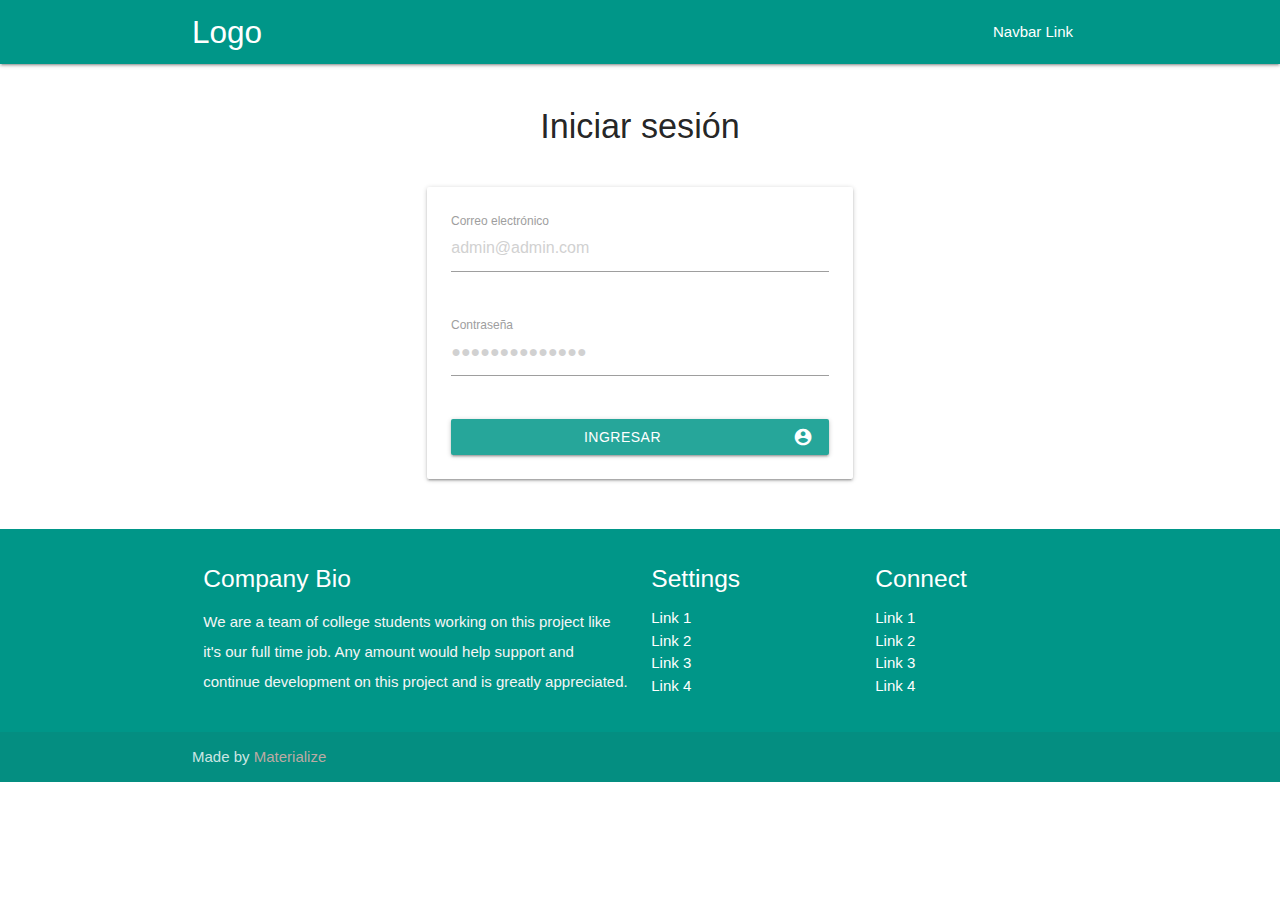
<file: index.html>
<!DOCTYPE html>
<html lang="en">
  <head>
    <meta http-equiv="Content-Type" content="text/html; charset=UTF-8" />
    <meta name="viewport" content="width=device-width, initial-scale=1" />
    <title>Calculadora Prestamo</title>

    <!-- CSS  -->
    <link
      href="https://fonts.googleapis.com/icon?family=Material+Icons"
      rel="stylesheet"
    />
    <link
      href="css/materialize.css"
      type="text/css"
      rel="stylesheet"
      media="screen,projection"
    />
    <link
      href="css/style.css"
      type="text/css"
      rel="stylesheet"
      media="screen,projection"
    />
  </head>
  <body>
    <nav class="teal nav-text-white" role="navigation">
      <div class="nav-wrapper container">
        <a id="logo-container" href="#" class="brand-logo">Logo</a>
        <ul class="right hide-on-med-and-down">
          <li><a href="#">Navbar Link</a></li>
        </ul>

        <ul id="nav-mobile" class="sidenav">
          <li><a href="#">Navbar Link</a></li>
        </ul>
        <a href="#" data-target="nav-mobile" class="sidenav-trigger"
          ><i class="material-icons">menu</i></a
        >
      </div>
    </nav>

    <div class="container">
      <div class="section">
        <div class="row">
          <div class="col s12 center">
            <h3><i class="mdi-content-send brown-text"></i></h3>
            <h4>Iniciar sesión</h4>
          </div>
        </div>

        <div class="row">
          <div class="col s12 m6 offset-m3">
            <div class="card white lighten-5">
              <div class="card-content ">
                <div class="row" style="margin-bottom: 0px;">
                  <div class="col s12">
                    <!-- <form> -->
                    <div class="row">
                      <div class="input-field col s12">
                        <input
                          id="email"
                          type="text"
                          class="validate"
                          placeholder="admin@admin.com"
                        />
                        <label for="email">Correo electrónico</label>
                      </div>
                    </div>
                    <div class="row">
                      <div class="input-field col s12">
                        <input
                          id="password"
                          type="password"
                          class="validate"
                          placeholder="●●●●●●●●●●●●●●"
                        />
                        <label for="password">Contraseña</label>
                      </div>
                    </div>
                    <div class="row" style="margin-bottom: 0px;">
                      <div class="col s12">
                        <button
                          class="btn-block btn waves-effect waves-light"
                          id="btn-login"
                          name="action"
                        >
                          Ingresar
                          <i class="material-icons right">account_circle</i>
                        </button>
                      </div>
                    </div>
                  </div>
                  <!-- </form> -->
                </div>
              </div>
            </div>
          </div>
        </div>
      </div>
    </div>

    <footer class="page-footer teal">
      <div class="container">
        <div class="row">
          <div class="col l6 s12">
            <h5 class="white-text">Company Bio</h5>
            <p class="grey-text text-lighten-4">
              We are a team of college students working on this project like
              it's our full time job. Any amount would help support and continue
              development on this project and is greatly appreciated.
            </p>
          </div>
          <div class="col l3 s12">
            <h5 class="white-text">Settings</h5>
            <ul>
              <li><a class="white-text" href="#!">Link 1</a></li>
              <li><a class="white-text" href="#!">Link 2</a></li>
              <li><a class="white-text" href="#!">Link 3</a></li>
              <li><a class="white-text" href="#!">Link 4</a></li>
            </ul>
          </div>
          <div class="col l3 s12">
            <h5 class="white-text">Connect</h5>
            <ul>
              <li><a class="white-text" href="#!">Link 1</a></li>
              <li><a class="white-text" href="#!">Link 2</a></li>
              <li><a class="white-text" href="#!">Link 3</a></li>
              <li><a class="white-text" href="#!">Link 4</a></li>
            </ul>
          </div>
        </div>
      </div>
      <div class="footer-copyright">
        <div class="container">
          Made by
          <a class="brown-text text-lighten-3" href="http://materializecss.com"
            >Materialize</a
          >
        </div>
      </div>
    </footer>

    <!--  Scripts-->
    <script src="https://code.jquery.com/jquery-2.1.1.min.js"></script>
    <script src="js/materialize.js"></script>
    <script src="js/init.js"></script>

    <script>
      // A $( document ).ready() block.
      $(document).ready(function() {
        $("#btn-login").click(function() {
          var email = $("#email").val();
          var password = $("#password").val();

          if (email == "admin@admin.com" && password == "12345") {
            window.location.href = "home.html";
          } else {
            alert("Usuario no encontrado");
          }
        });
      });
    </script>
  </body>
</html>
</file>
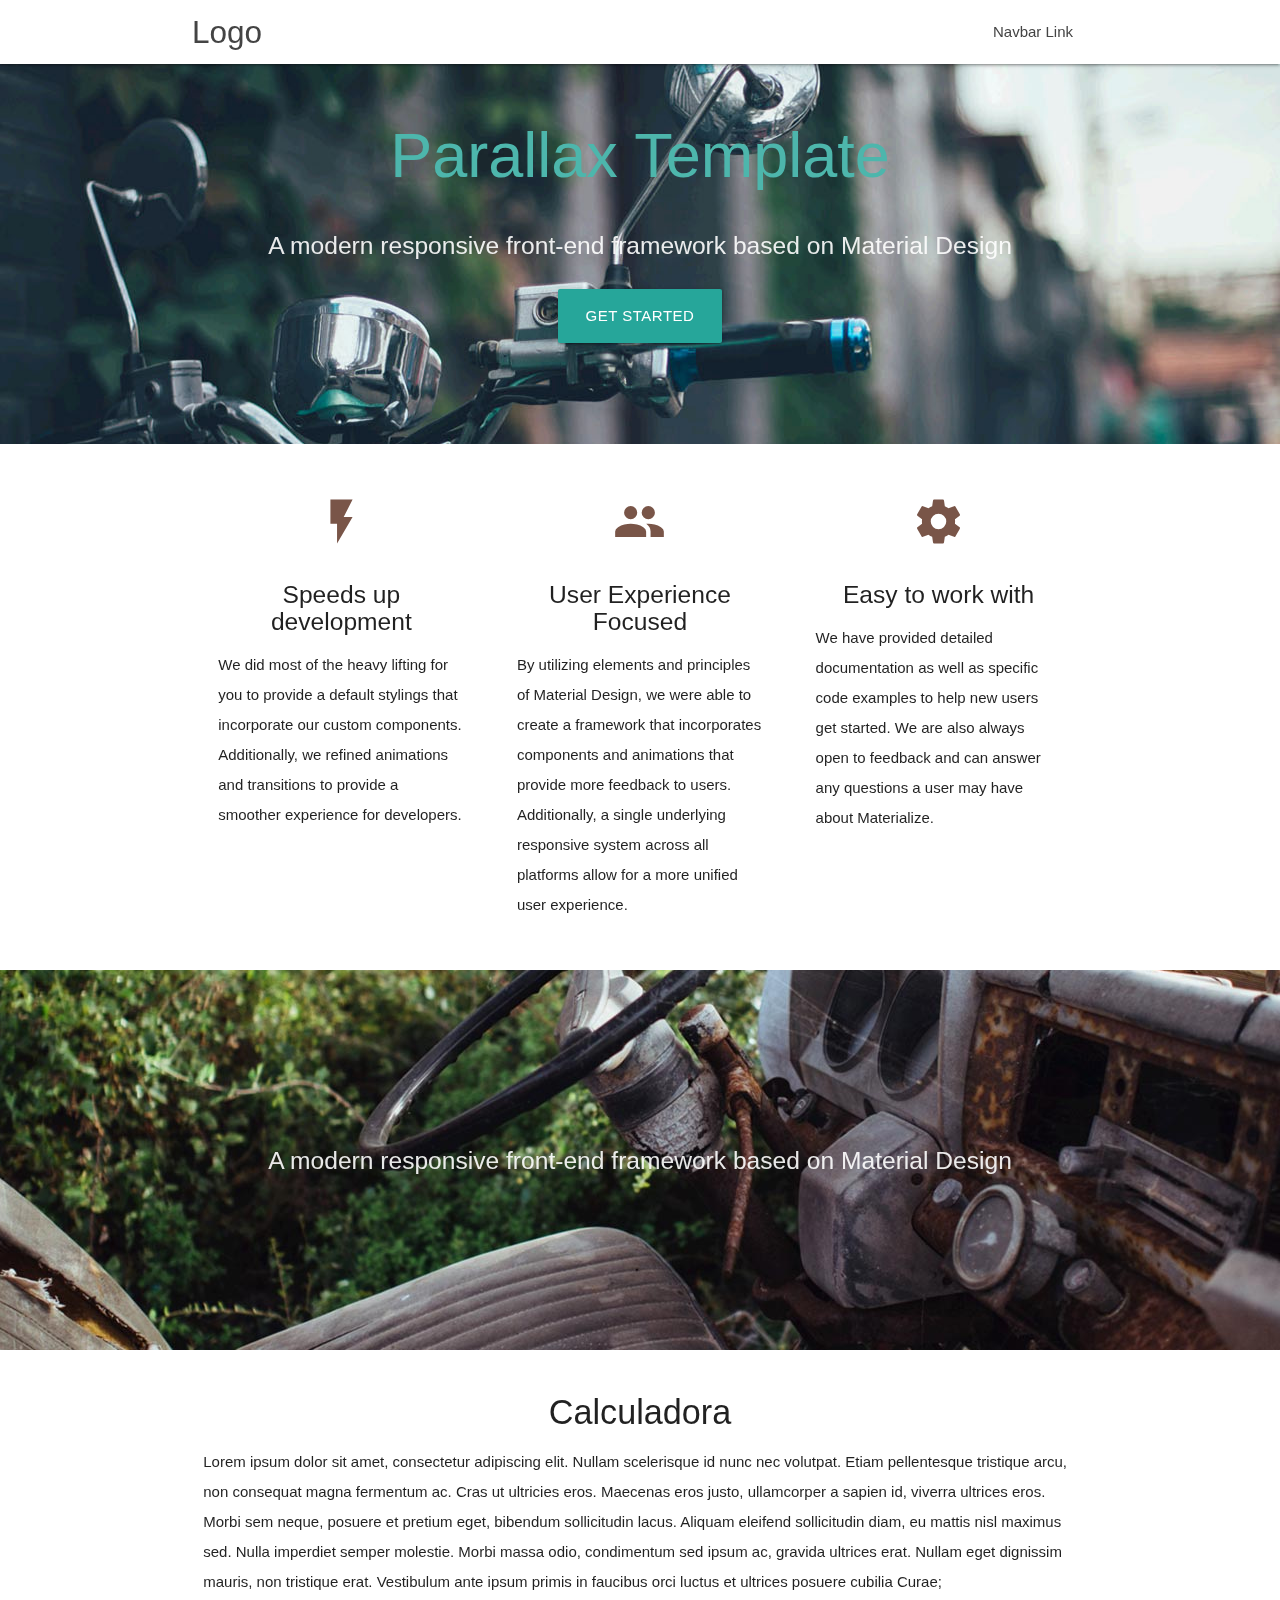
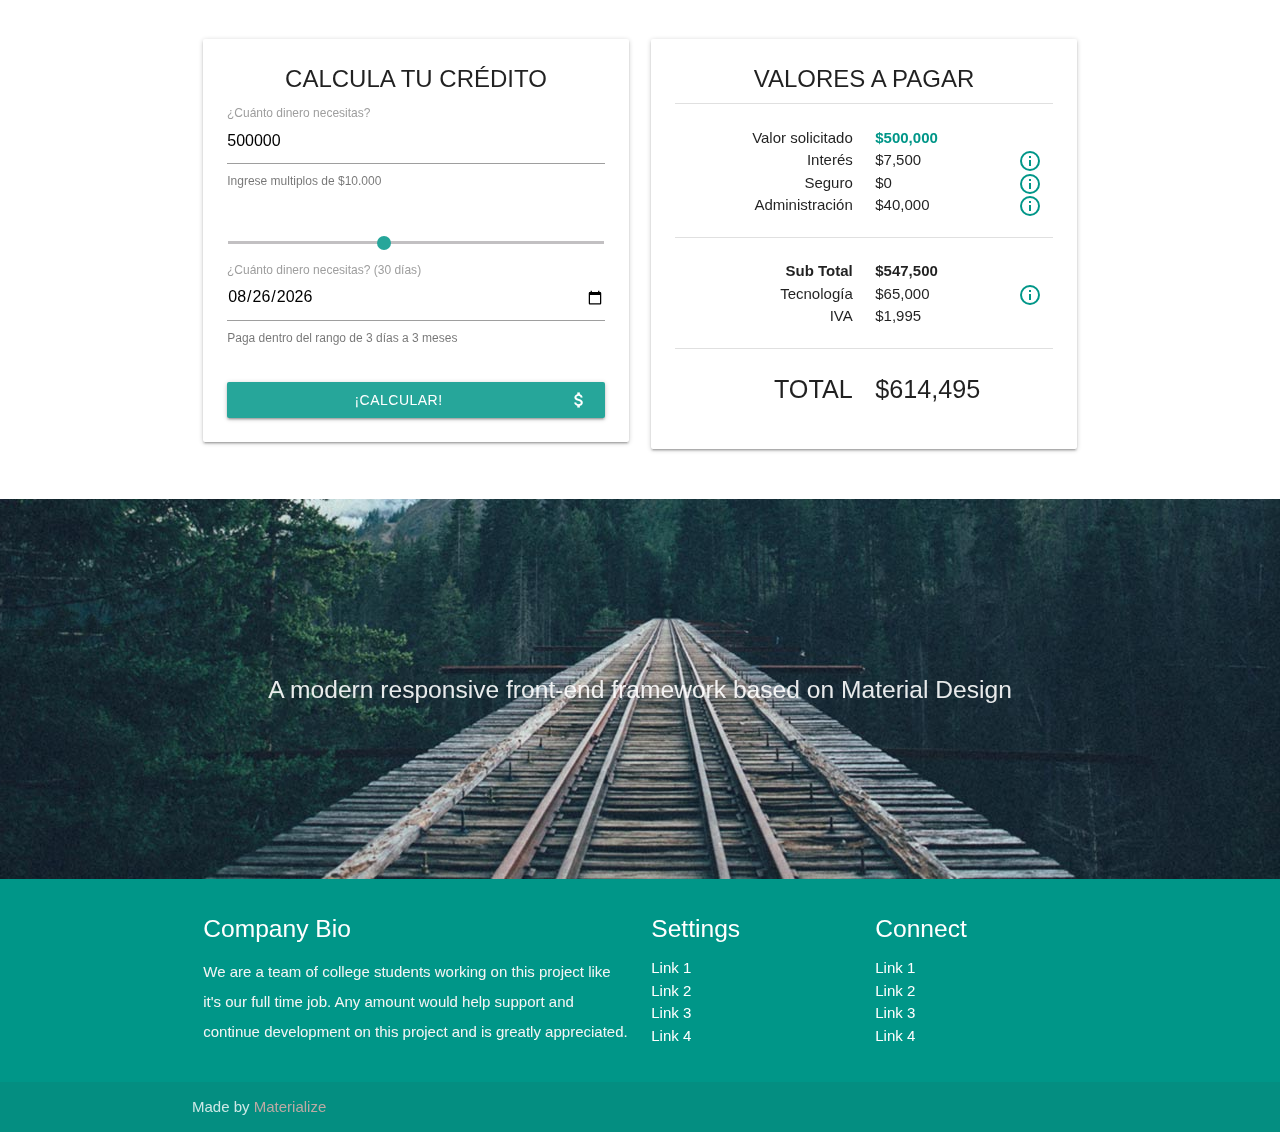
<file: home.html>
<!DOCTYPE html>
<html lang="en">
  <head>
    <meta http-equiv="Content-Type" content="text/html; charset=UTF-8" />
    <meta name="viewport" content="width=device-width, initial-scale=1" />
    <title>Calculadora Prestamo</title>

    <!-- CSS  -->
    <link
      href="https://fonts.googleapis.com/icon?family=Material+Icons"
      rel="stylesheet"
    />
    <link
      href="css/materialize.css"
      type="text/css"
      rel="stylesheet"
      media="screen,projection"
    />
    <link
      href="css/style.css"
      type="text/css"
      rel="stylesheet"
      media="screen,projection"
    />
  </head>
  <body>
    <nav class="white" role="navigation">
      <div class="nav-wrapper container">
        <a id="logo-container" href="#" class="brand-logo">Logo</a>
        <ul class="right hide-on-med-and-down">
          <li><a href="#">Navbar Link</a></li>
        </ul>

        <ul id="nav-mobile" class="sidenav">
          <li><a href="#">Navbar Link</a></li>
        </ul>
        <a href="#" data-target="nav-mobile" class="sidenav-trigger"
          ><i class="material-icons">menu</i></a
        >
      </div>
    </nav>

    <div id="index-banner" class="parallax-container">
      <div class="section no-pad-bot">
        <div class="container">
          <br /><br />
          <h1 class="header center teal-text text-lighten-2">
            Parallax Template
          </h1>
          <div class="row center">
            <h5 class="header col s12 light">
              A modern responsive front-end framework based on Material Design
            </h5>
          </div>
          <div class="row center">
            <a
              href="http://materializecss.com/getting-started.html"
              id="download-button"
              class="btn-large waves-effect waves-light teal lighten-1"
              >Get Started</a
            >
          </div>
          <br /><br />
        </div>
      </div>
      <div class="parallax">
        <img src="img/background1.jpg" alt="Unsplashed background img 1" />
      </div>
    </div>

    <div class="container">
      <div class="section">
        <!--   Icon Section   -->
        <div class="row">
          <div class="col s12 m4">
            <div class="icon-block">
              <h2 class="center brown-text">
                <i class="material-icons">flash_on</i>
              </h2>
              <h5 class="center">Speeds up development</h5>

              <p class="light">
                We did most of the heavy lifting for you to provide a default
                stylings that incorporate our custom components. Additionally,
                we refined animations and transitions to provide a smoother
                experience for developers.
              </p>
            </div>
          </div>

          <div class="col s12 m4">
            <div class="icon-block">
              <h2 class="center brown-text">
                <i class="material-icons">group</i>
              </h2>
              <h5 class="center">User Experience Focused</h5>

              <p class="light">
                By utilizing elements and principles of Material Design, we were
                able to create a framework that incorporates components and
                animations that provide more feedback to users. Additionally, a
                single underlying responsive system across all platforms allow
                for a more unified user experience.
              </p>
            </div>
          </div>

          <div class="col s12 m4">
            <div class="icon-block">
              <h2 class="center brown-text">
                <i class="material-icons">settings</i>
              </h2>
              <h5 class="center">Easy to work with</h5>

              <p class="light">
                We have provided detailed documentation as well as specific code
                examples to help new users get started. We are also always open
                to feedback and can answer any questions a user may have about
                Materialize.
              </p>
            </div>
          </div>
        </div>
      </div>
    </div>

    <div class="parallax-container valign-wrapper">
      <div class="section no-pad-bot">
        <div class="container">
          <div class="row center">
            <h5 class="header col s12 light">
              A modern responsive front-end framework based on Material Design
            </h5>
          </div>
        </div>
      </div>
      <div class="parallax">
        <img src="img/background2.jpg" alt="Unsplashed background img 2" />
      </div>
    </div>

    <div class="container">
      <div class="section">
        <div class="row">
          <div class="col s12 center">
            <h3><i class="mdi-content-send brown-text"></i></h3>
            <h4>Calculadora</h4>
            <p class="left-align light">
              Lorem ipsum dolor sit amet, consectetur adipiscing elit. Nullam
              scelerisque id nunc nec volutpat. Etiam pellentesque tristique
              arcu, non consequat magna fermentum ac. Cras ut ultricies eros.
              Maecenas eros justo, ullamcorper a sapien id, viverra ultrices
              eros. Morbi sem neque, posuere et pretium eget, bibendum
              sollicitudin lacus. Aliquam eleifend sollicitudin diam, eu mattis
              nisl maximus sed. Nulla imperdiet semper molestie. Morbi massa
              odio, condimentum sed ipsum ac, gravida ultrices erat. Nullam eget
              dignissim mauris, non tristique erat. Vestibulum ante ipsum primis
              in faucibus orci luctus et ultrices posuere cubilia Curae;
            </p>
          </div>
        </div>

        <div class="row">
          <div class="col s12 m6">
            <div class="card white lighten-5">
              <div class="card-content ">
                <span class="card-title center">CALCULA TU CRÉDITO</span>
                <div class="row" style="margin-bottom: 0px;">
                  <div class="col s12">
                    <!-- <form> -->
                    <div class="row">
                      <div class="input-field col s12">
                        <input
                          id="input_number"
                          type="number"
                          class="validate"
                          min="150000"
                          max="1000000"
                          step="10000"
                          value="500000"
                        />
                        <label for="first_name"
                          >¿Cuánto dinero necesitas?</label
                        >
                        <span
                          class="helper-text"
                          data-error="Ingrese un valor dentro del rango de $150,000 a $1,000,000, y multiplo de $10.000"
                          >Ingrese multiplos de $10.000</span
                        >
                      </div>
                    </div>
                    <p class="range-field">
                      <input
                        type="range"
                        id="range_number"
                        min="150000"
                        max="1000000"
                        step="10000"
                        value="500000"
                      />
                    </p>
                    <div class="row">
                      <div class="input-field col s12">
                        <input type="date" id="input_date" class="validate" />
                        <label for="first_name"
                          >¿Cuánto dinero necesitas? (<span
                            id="description_date_range"
                            >30 días</span
                          >)</label
                        >
                        <span
                          class="helper-text"
                          data-error="Ingrese un valor dentro del rango"
                          >Paga dentro del rango de 3 días a 3 meses</span
                        >
                      </div>
                    </div>
                    <div class="row" style="margin-bottom: 0px;">
                      <div class="col s12">
                        <button
                          class="btn-block btn waves-effect waves-light"
                          onclick="calculate();"
                          name="action"
                        >
                          ¡Calcular!
                          <i class="material-icons right">attach_money</i>
                        </button>
                      </div>
                    </div>
                  </div>
                  <!-- </form> -->
                </div>
              </div>
            </div>
          </div>

          <div class="col s12 m6">
            <div class="card white lighten-5">
              <div class="card-content">
                <span class="card-title center">VALORES A PAGAR</span>
                <div class="divider"></div>
                <br />
                <div class="row margin-zero">
                  <div class="col s6" style="text-align: right;">
                    Valor solicitado
                  </div>
                  <div class="col s6">
                    <span
                      id="show_number"
                      style="font-weight: bold;"
                      class="teal-text"
                      >$0</span
                    >
                  </div>
                </div>
                <div class="row margin-zero">
                  <div class="col s6" style="text-align: right;">
                    Interés
                  </div>
                  <div class="col s6">
                    <span id="show_interes">$0</span>
                    <span class="badge">
                      <a
                        class="tooltipped"
                        data-position="left"
                        data-tooltip="<div class='tooltip-content'>De acuerdo con el cambio de metodología implementada para el efecto, las autoridades nacionales certifican la tasa máxima que puede ser cobrada por las obligaciones crediticias mensualmente. Para el mes de enero de 2020 te informamos que la tasa es 28,16% E.A. (efectiva anual).</div>"
                      >
                        <i class="material-icons teal-text">info_outline</i>
                      </a>
                    </span>
                  </div>
                </div>
                <div class="row margin-zero">
                  <div class="col s6" style="text-align: right;">
                    Seguro
                  </div>
                  <div class="col s6">
                    <span id="show_seguro">$0</span>
                    <span class="badge">
                      <a
                        class="tooltipped"
                        data-position="left"
                        data-tooltip="<div class='tooltip-content'>Póliza de aseguramiento sobre el valor del crédito en caso de muerte o incapacidad total del titular.<br><br>Si cuentas con un seguro que cubra este tipo de obligaciones puedes utilizarlo con nosotros.</div>"
                      >
                        <i class="material-icons teal-text">info_outline</i>
                      </a>
                    </span>
                  </div>
                </div>
                <div class="row">
                  <div class="col s6" style="text-align: right;">
                    Administración
                  </div>
                  <div class="col s6">
                    <span id="show_administracion">$0</span>
                    <span class="badge">
                      <a
                        class="tooltipped"
                        data-position="left"
                        data-tooltip="<div class='tooltip-content'>Asociado a la disponibilidad del cupo de crédito. Este valor se cancela cada 30 días mientras tenga uno ó más créditos activos.</div>"
                      >
                        <i class="material-icons teal-text">info_outline</i>
                      </a>
                    </span>
                  </div>
                </div>
                <div class="divider"></div>
                <br />
                <div class="row margin-zero" style="font-weight: bold;">
                  <div class="col s6" style="text-align: right;">
                    Sub Total
                  </div>
                  <div class="col s6">
                    <span id="show_subtotal">$0</span>
                  </div>
                </div>
                <div class="row margin-zero">
                  <div class="col s6" style="text-align: right;">
                    Tecnología
                  </div>
                  <div class="col s6">
                    <span id="show_tecnologia">$0</span>
                    <span class="badge">
                      <a
                        class="tooltipped"
                        data-position="left"
                        data-tooltip="<div class='tooltip-content'><strong>Cargo opcional</strong> que te permite acceder a la plataforma desde la comodidad de tu casa, sin trámites físicos, papeleos y filas. Para ser exento de este cargo, puedes hacer tu solicitud de manera física y no contarás con acceso a la plataforma virtual.</div>"
                      >
                        <i class="material-icons teal-text">info_outline</i>
                      </a>
                    </span>
                  </div>
                </div>
                <div class="row">
                  <div class="col s6" style="text-align: right;">
                    IVA
                  </div>
                  <div class="col s6">
                    <span id="show_iva">$0</span>
                  </div>
                </div>
                <div class="divider"></div>
                <br />
                <div
                  class="row"
                  style="font-size: 1.68rem; margin-bottom: 16px;"
                >
                  <div class="col s6" style="text-align: right;">
                    TOTAL
                  </div>
                  <div class="col s6">
                    <span id="show_total">$0</span>
                  </div>
                </div>
              </div>
            </div>
          </div>
        </div>
      </div>
    </div>

    <div class="parallax-container valign-wrapper">
      <div class="section no-pad-bot">
        <div class="container">
          <div class="row center">
            <h5 class="header col s12 light">
              A modern responsive front-end framework based on Material Design
            </h5>
          </div>
        </div>
      </div>
      <div class="parallax">
        <img src="img/background3.jpg" alt="Unsplashed background img 3" />
      </div>
    </div>

    <footer class="page-footer teal">
      <div class="container">
        <div class="row">
          <div class="col l6 s12">
            <h5 class="white-text">Company Bio</h5>
            <p class="grey-text text-lighten-4">
              We are a team of college students working on this project like
              it's our full time job. Any amount would help support and continue
              development on this project and is greatly appreciated.
            </p>
          </div>
          <div class="col l3 s12">
            <h5 class="white-text">Settings</h5>
            <ul>
              <li><a class="white-text" href="#!">Link 1</a></li>
              <li><a class="white-text" href="#!">Link 2</a></li>
              <li><a class="white-text" href="#!">Link 3</a></li>
              <li><a class="white-text" href="#!">Link 4</a></li>
            </ul>
          </div>
          <div class="col l3 s12">
            <h5 class="white-text">Connect</h5>
            <ul>
              <li><a class="white-text" href="#!">Link 1</a></li>
              <li><a class="white-text" href="#!">Link 2</a></li>
              <li><a class="white-text" href="#!">Link 3</a></li>
              <li><a class="white-text" href="#!">Link 4</a></li>
            </ul>
          </div>
        </div>
      </div>
      <div class="footer-copyright">
        <div class="container">
          Made by
          <a class="brown-text text-lighten-3" href="http://materializecss.com"
            >Materialize</a
          >
        </div>
      </div>
    </footer>

    <!--  Scripts-->
    <script src="https://code.jquery.com/jquery-2.1.1.min.js"></script>
    <script src="js/moment.js"></script>
    <script src="js/materialize.js"></script>
    <script src="js/init.js"></script>
    <script src="js/controller.js"></script>
  </body>
</html>
</file>
<file: css/style.css>
/* Custom Stylesheet */
/**
 * Use this file to override Materialize files so you can update
 * the core Materialize files in the future
 *
 * Made By MaterializeCSS.com
 */

nav ul a,
nav .brand-logo {
  color: #444;
}

p {
  line-height: 2rem;
}

.sidenav-trigger {
  color: #26a69a;
}

.parallax-container {
  min-height: 380px;
  line-height: 0;
  height: auto;
  color: rgba(255, 255, 255, 0.9);
}
.parallax-container .section {
  width: 100%;
}

@media only screen and (max-width: 992px) {
  .parallax-container .section {
    position: absolute;
    top: 40%;
  }
  #index-banner .section {
    top: 10%;
  }
}

@media only screen and (max-width: 600px) {
  #index-banner .section {
    top: 0;
  }
}

.icon-block {
  padding: 0 15px;
}
.icon-block .material-icons {
  font-size: inherit;
}

footer.page-footer {
  margin: 0;
}

/* My Styles */

.btn-block {
  width: 100%;
}

.margin-zero {
  margin-bottom: 0px;
}

.tooltip-content {
  max-width: 200px;
  text-align: left;
}

.nav-text-white ul a,
.nav-text-white .brand-logo {
  color: #fff;
}
.nav-text-white #nav-mobile a {
  color: #444;
}
</file>
